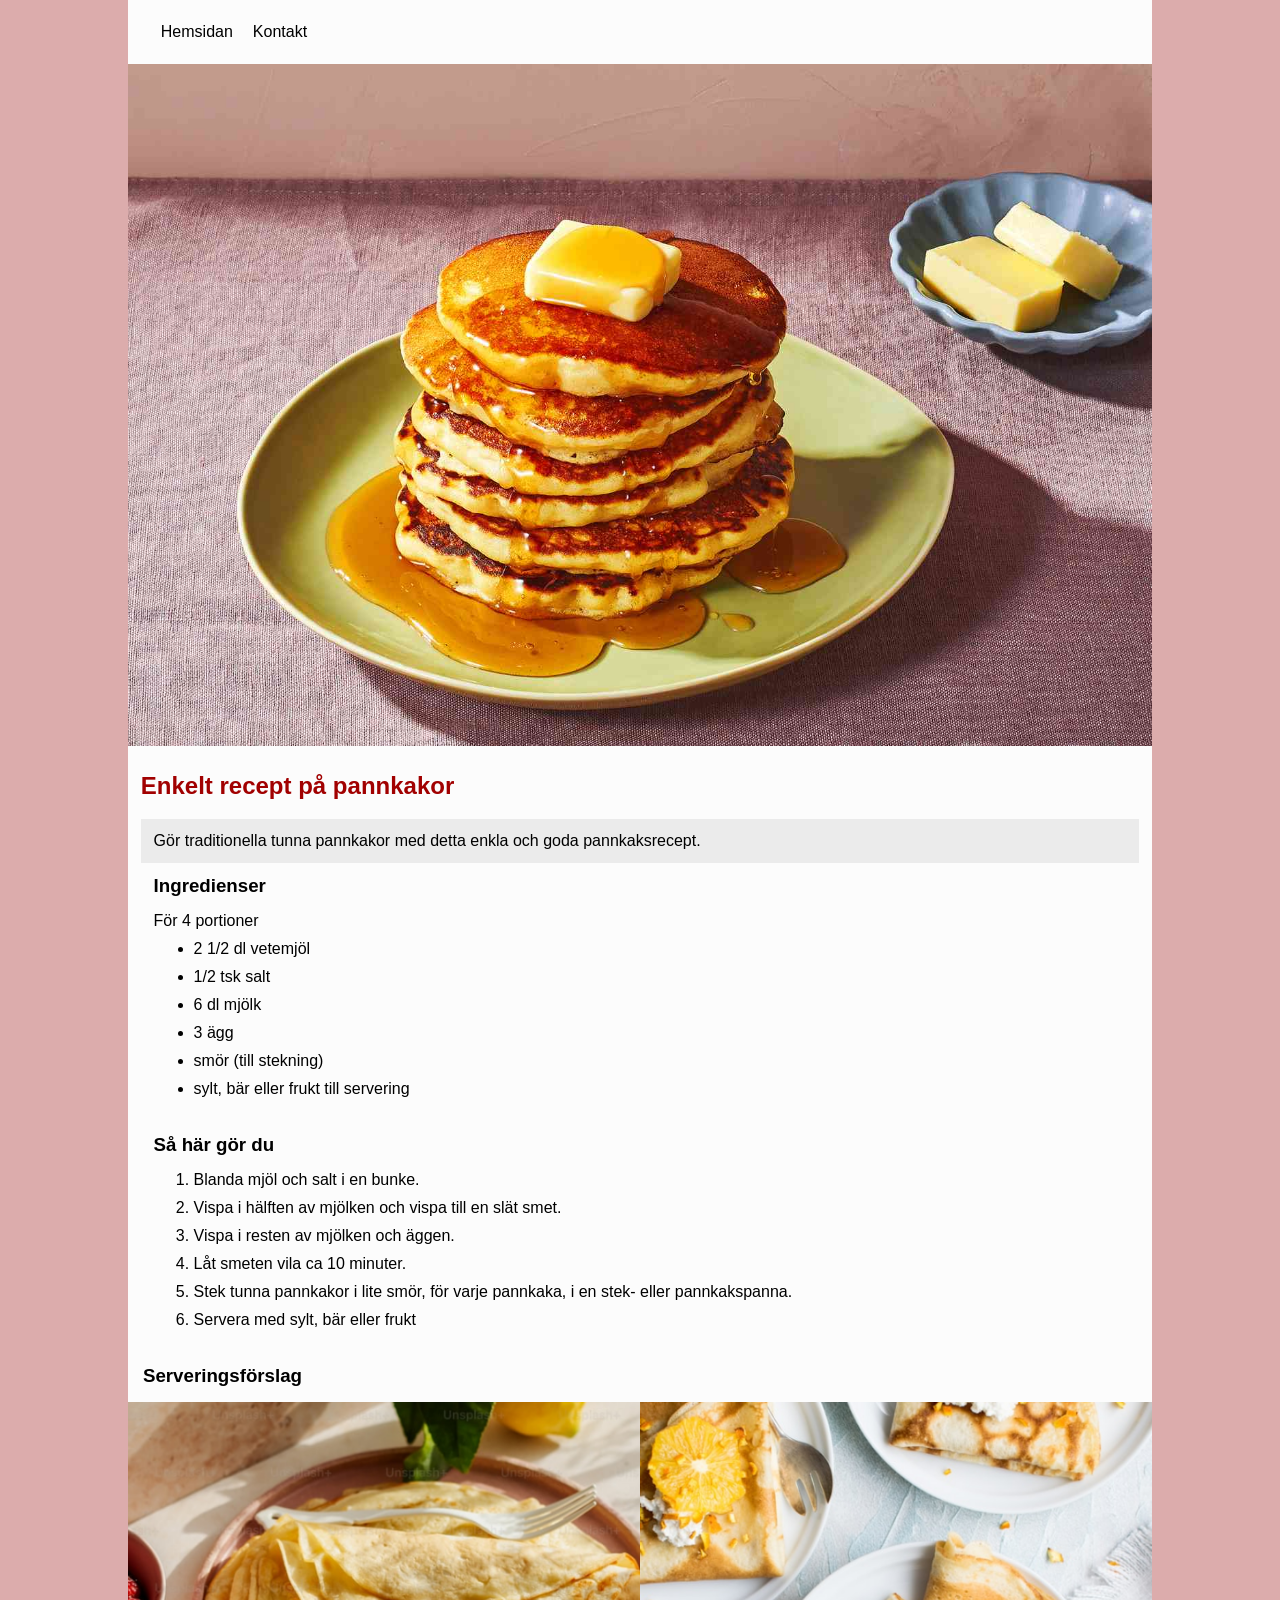
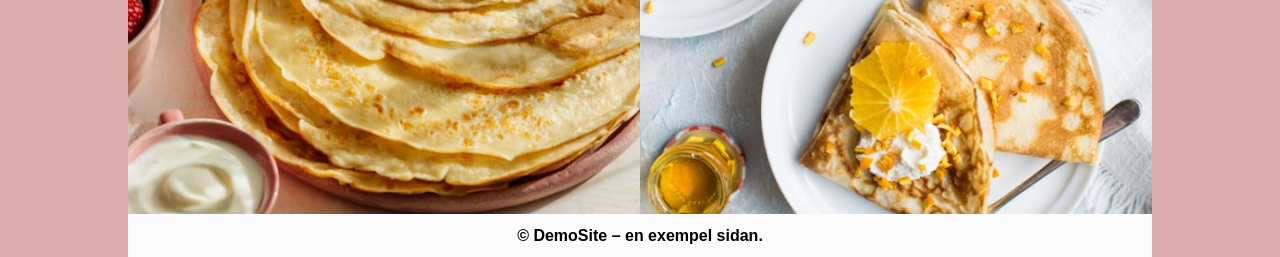
<file: index.html>
<!doctype html>
<html lang="en">

<head>
  <meta charset="UTF-8" />
  <meta name="viewport" content="width=device-width, initial-scale=1.0" />
  <link rel="stylesheet" href="style.css" type="text/css" />
  <title>Pancake Recipt</title>
</head>

<body>

  <header class="site-header" id="top">
      <nav aria-label="Huvudnavigation">
        <ul class="nav-list">
          <li><a href="index.html">Hemsidan</a></li>
          <li><a href="contact.html">Kontakt</a></li>

        </ul>
      </nav>
    </header>

  <main>
    <div class="image-wrapper">
      <img src="./pancack_recipe.jpg" alt="Pancake sample picture" width="400">
    </div>
    <section class="recipe">
      <h2>Enkelt recept på pannkakor</h2>
      <p class="highligted-text">
        Gör traditionella tunna pannkakor med detta enkla och goda
        pannkaksrecept.
      </p>
      <article>
        <h3>Ingredienser</h3>
        <p>För 4 portioner</p>
        <ul>
          <li>2 1/2 dl vetemjöl</li>
          <li>1/2 tsk salt</li>
          <li>6 dl mjölk</li>
          <li>3 ägg</li>
          <li>smör (till stekning)</li>
          <li>sylt, bär eller frukt till servering</li>
        </ul>
      </article>
      <article>
        <h3>Så här gör du</h3>
        <ol>
          <li>Blanda mjöl och salt i en bunke.</li>
          <li>Vispa i hälften av mjölken och vispa till en slät smet.</li>
          <li>Vispa i resten av mjölken och äggen.</li>
          <li>Låt smeten vila ca 10 minuter.</li>
          <li>
            Stek tunna pannkakor i lite smör, för varje pannkaka, i en stek-
            eller pannkakspanna.
          </li>
          <li>Servera med sylt, bär eller frukt</li>
        </ol>
      </article>

    </section>

    <section>
      <h3 class="suggestion-title">Serveringsförslag</h3>
      <div class="serving-suggestions">
        <div class="serving-image-wrapper">
          <img src="./pancake1.png" alt="Pancake serving image" />
        </div>
        <div class="serving-image-wrapper">
          <img src="./pancake2.png" alt="Pancake serving image" />
        </div>
      </div>
    </section>

  </main>
  <footer class="site-footer">
      <h4>© DemoSite – en exempel sidan.</h4>
    </footer>
</body>

</html>
</file>
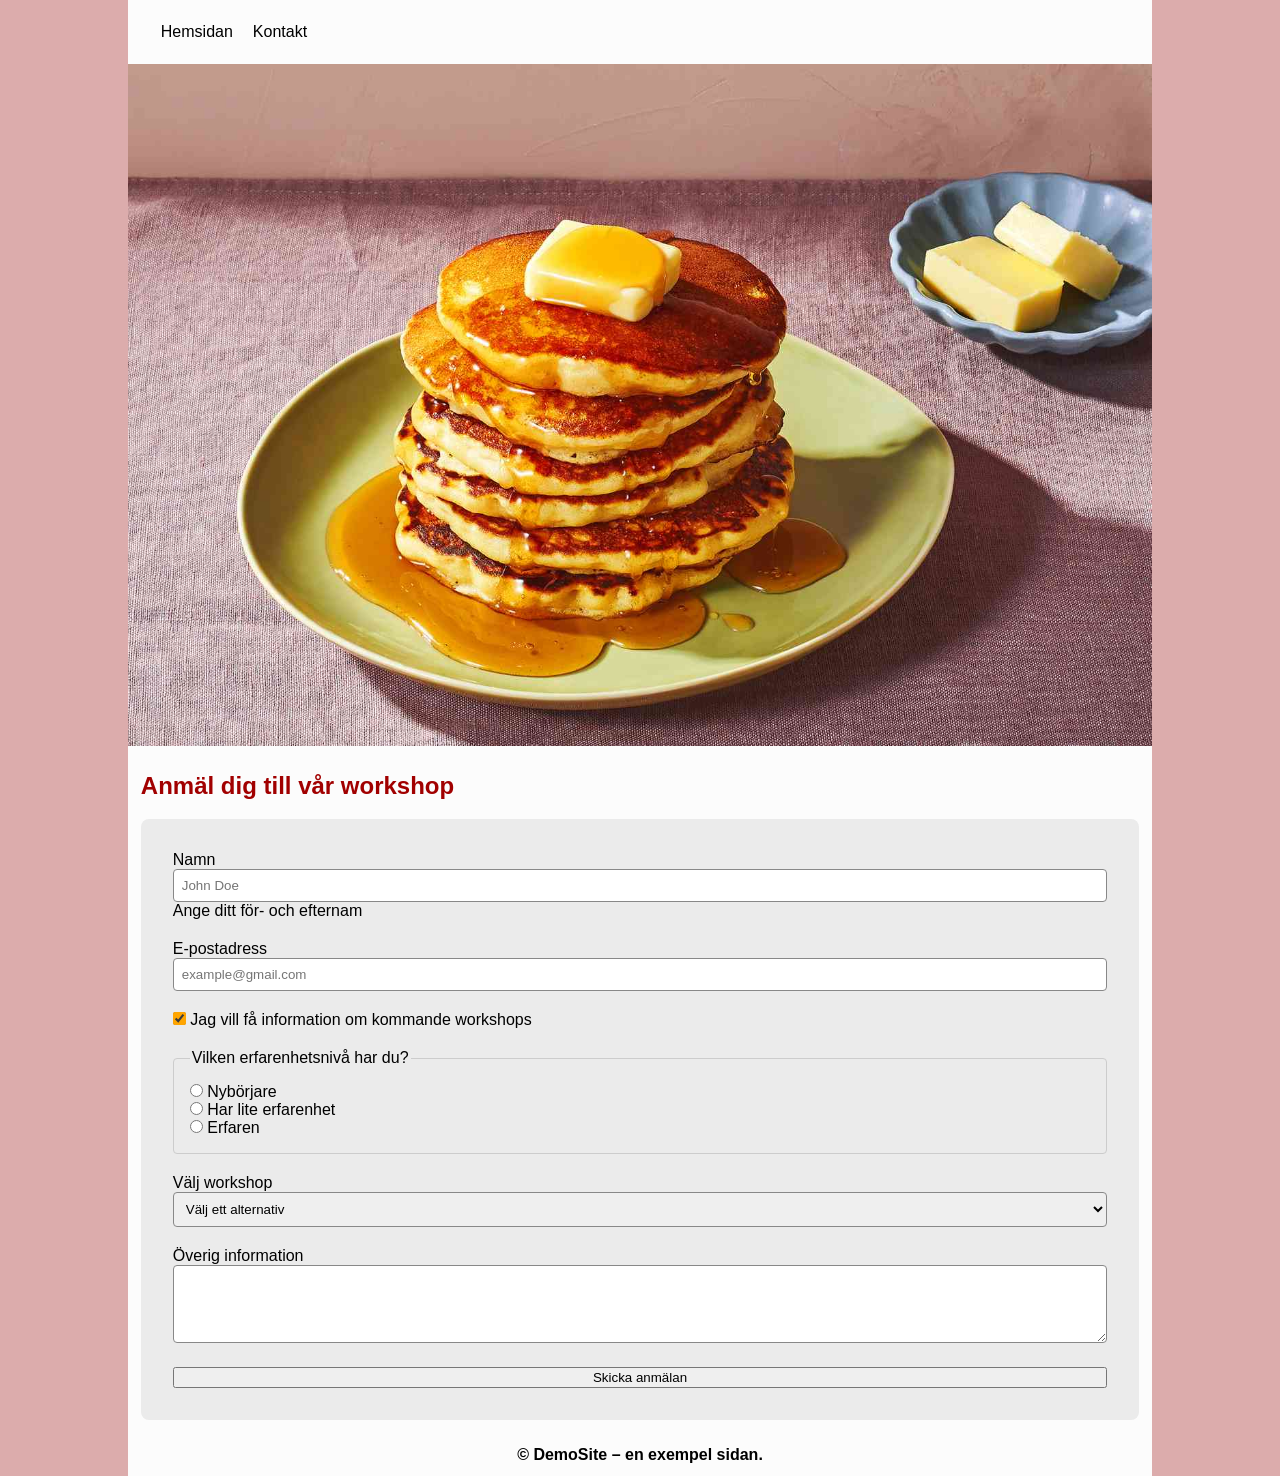
<file: contact.html>
<!doctype html>
<html lang="en">

<head>
  <meta charset="UTF-8" />
  <meta name="viewport" content="width=device-width, initial-scale=1.0" />
  <link rel="stylesheet" href="style.css" type="text/css" />
  <title>Kontakta Oss</title>
</head>

<body>

  <header class="site-header" id="top">
      <nav aria-label="Huvudnavigation">
        <ul class="nav-list">
          <li><a href="index.html">Hemsidan</a></li>
          <li><a href="contact.html">Kontakt</a></li>

        </ul>
      </nav>
    </header>

  <main>
    <div class="image-wrapper">
      <img src="./pancack_recipe.jpg" alt="Pancake sample picture" width="400">
    </div>
    <section class="recipe">
      <h2>Anmäl dig till vår workshop</h2>
      <form action="" method="get">
        <div>
          <label for="name">Namn</label>
          <input type="text" name="name" id="name" 
          aria-describedby="name-help" placeholder="John Doe"
          required minlength="6" maxlength="30" autocomplete="name">
          <p id="name-help">Ange ditt för- och efternam</p>
        </div>

        <div>
          <label for="email">E-postadress</label>
          <input type="email" name="email" id="email" placeholder="example@gmail.com"
          required autocomplete="email">
        </div>

        <div>
          <input type="checkbox" id="newsletter" name="newsletter" value="yes" checked>
          <label for="newsletter">
            Jag vill få information om kommande workshops
          </label>
        </div>

        <fieldset>
          <legend>Vilken erfarenhetsnivå har du?</legend>
          <div>
            <input type="radio" id="beginner" name="experience" value="beginner">
            <label for="beginner">Nybörjare</label>
          </div>
          <div>
            <input type="radio" name="experience" id="intermediate" value="intermediate">
            <label for="intermediate">Har lite erfarenhet</label>
          </div>
          <div>
            <input type="radio" name="experience" id="advanced" value="advanced">
            <label for="advanced">Erfaren</label>
          </div>
        </fieldset>

        <div>
          <label for="workshop">Välj workshop</label>
          <select name="workshop" id="workshop">
            <option value="">Välj ett alternativ</option>
            <option value="baking">Bakning</option>
            <option value="cooking">Mat laggning</option>
            <option value="desert">Sötta saker</option>
          </select>
        </div>

        <div>
          <label for="message">Överig information</label>
          <textarea name="message" id="message" rows="4" cols="40" required></textarea>
        </div>

        <button type="submit">Skicka anmälan</button>
      </form>
     
      

    </section>

  </main>
  <footer class="site-footer">
      <h4>© DemoSite – en exempel sidan.</h4>
    </footer>
</body>

</html>
</file>
<file: style.css>
/* Css reset on whole web page*/
* {
  margin: 0;
}

*,
::before,
::after {
  box-sizing: border-box;
  font-family: "Open Sans", sans-serif;
}

:root {
  --bg-color: #DCACAC;
  --white-color: #FCFCFC;
  --red-color: #A10000;
  --grey-color: #EBEBEB; 
}

body {
      background-color: var(--bg-color);
      display: flex;
      flex-direction: column;
}
.site-header {
    padding: 0.8em;
    
    li {
            list-style-type: none;
            a {
              text-decoration: none;
              color: black;
            }
            a:hover {
              color: var(--red-color);
            }
        }
    
}

.nav-list {
  display: flex;
  flex-wrap: wrap;
  gap: 20px;
  padding-left: 20px;
}

li {
  margin: 10px 0;
}
.image-wrapper{
  background-size: cover;
  background-repeat: no-repeat;
  background-position: center center;
  margin-bottom: 0.8em;
}

img {
  display: block;
  object-fit: cover;
  min-width: 100%;
  max-inline-size: 100%;
}

main,
.site-header,
.site-footer {
      width: 80%;
      margin-left: auto;
      margin-right: auto;
      background-color: var(--white-color);
      
}

.recipe {
      background-color: var(--white-color);
      padding: 0.8em;
      h2 {
        color: var(--red-color);
        margin-bottom: 0.8em;
      }
      
      .highligted-text {
        background-color: var(--grey-color); 
        padding: 0.8em;
      }
      article {
        padding: 0.8em
      }
}

h3,
.suggestion-title {
  margin-bottom: 0.8em;
}

.suggestion-title {
  padding-left: 0.8em;
}

.serving-suggestions {
  display: flex;
  flex-direction: row;
  justify-content: space-between;
  width: 400;
  margin-top: 0.8em;
}

.serving-image-wrapper {
  background-size: cover;
  background-repeat: no-repeat;
  background-position: center center;
}

@media (max-width: 800px) {

  .serving-suggestions {
    flex-direction: column;
    justify-content: center;
  }

  .ingredient_container,
  .serving-image-wrapper {
    margin-bottom: 0.8em;
  }
}

.site-footer {
  padding: 0.8em;
 text-align: center;
}

form {
  display: flex;
  flex-direction: column;
  gap: 1.25em;
  padding: 2em;
  background: var(--grey-color);
  border: 1px solid var(#ddd);
  border-radius:8px;
}

input:not([type="checkbox"], [type="radio"]),
select,
textarea {
  width: 100%;
  padding: 0.6em;
  border: 1px solid #888;
  border-radius: 4px;
}

fieldset {
  border: 1px solid #ccc;
  border-radius: 4px;
  padding: 1em;
}

button {
  padding: 0.75em 1 em;
  cursor: pointer;
}

:focus-visible {
  outline: 3px solif #2563eb;
  outline-offset: 3px;
}

input:user-invalid,
select:user-invalid,
textarea:user-invalid {
  border-color: #dc2626;
}

input:user-valid {
  border-color: green;
}

input[type="checkbox"],
input[type="radio"] {
  accent-color: orange;
}
</file>
